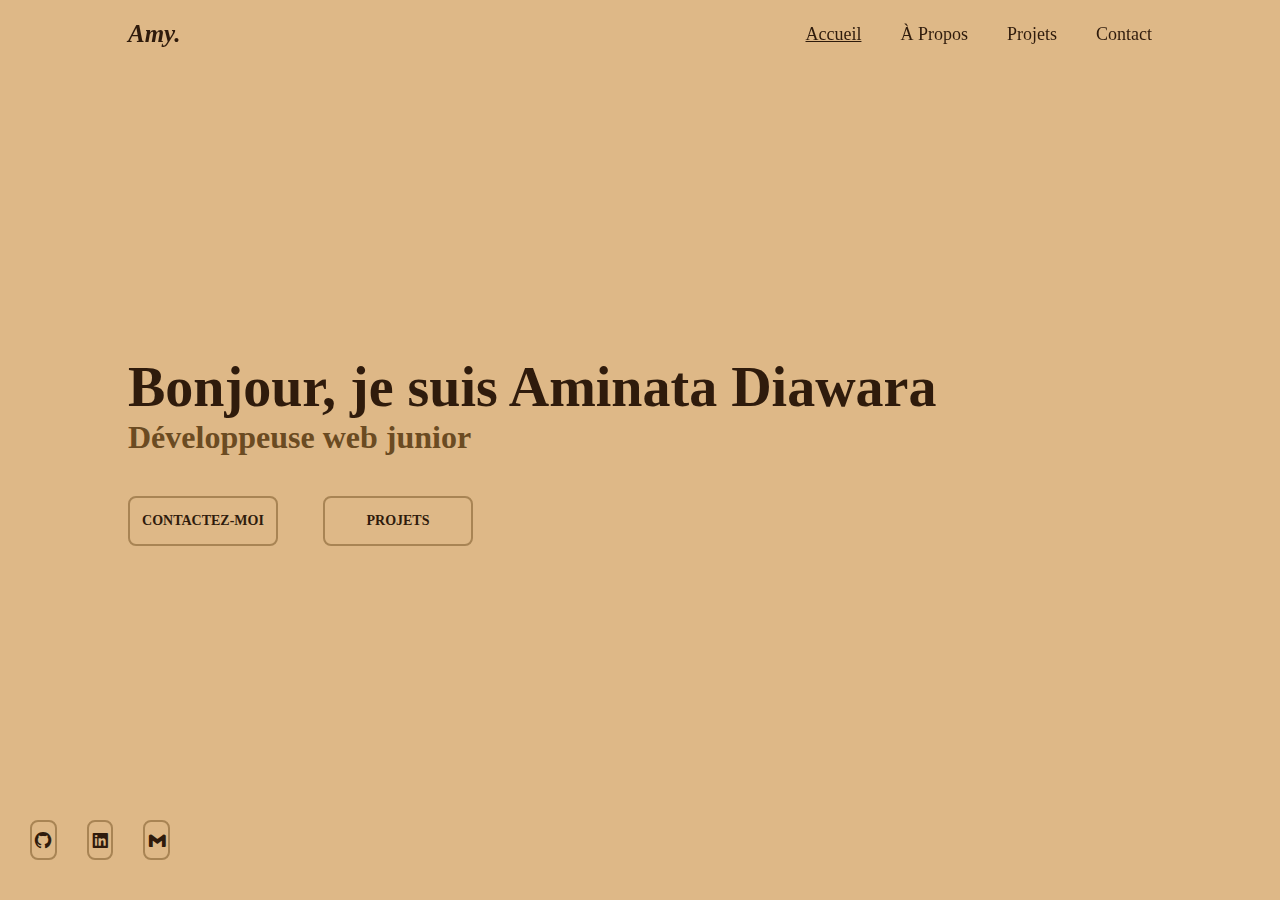
<file: index.html>
<!DOCTYPE html>
<html lang="fr">

<head>
    <meta charset="UTF-8">
    <meta name="viewport" content="width=device-width, initial-scale=1.0">
    <link rel="stylesheet" href="style.css">
    <link href='https://unpkg.com/boxicons@2.1.4/css/boxicons.min.css' rel='stylesheet'>
    <title>Aminata Diawara</title>
</head>

<body>
    <header class="header">
        <a href="#" class="logo">Amy.</a>
        <nav class="navbar">
            <a href="index.html" class="active">Accueil</a>
            <a href="about.html"> À Propos</a>
            <a href="projets.html">Projets</a>
            <a href="contact.html">Contact</a>
        </nav>
    </header>

    <section class="home">
        <div class="home-content">
            <h1 class="home-content">Bonjour, je suis Aminata Diawara
            </h1>
            <h3>Développeuse web junior</h3>
            <p>
               <!--Lorem ipsum dolor sit amet consectetur adipisicing elit.-->
            </p> 
            <div class="btn-box">
                <a href="contact.html">Contactez-moi</a>
                <a href="projets.html">Projets</a>
            </div>
        </div>
    </section>


















    <footer>
        <div class="emoji">
            <a href="https://github.com/ymachi" target="_blank"><i class='bx bxl-github'></i></a>
            <a href="https://www.linkedin.com/in/aminata-diawara-92591b289/" target="_blank"><i
                    class='bx bxl-linkedin-square'></i></a>
            <a href="mailto:amydiawara75@gmail.com" target="_blank"><i class='bx bxl-gmail'></i></a>
        </div>
    </footer>



</body>

</html>
</file>
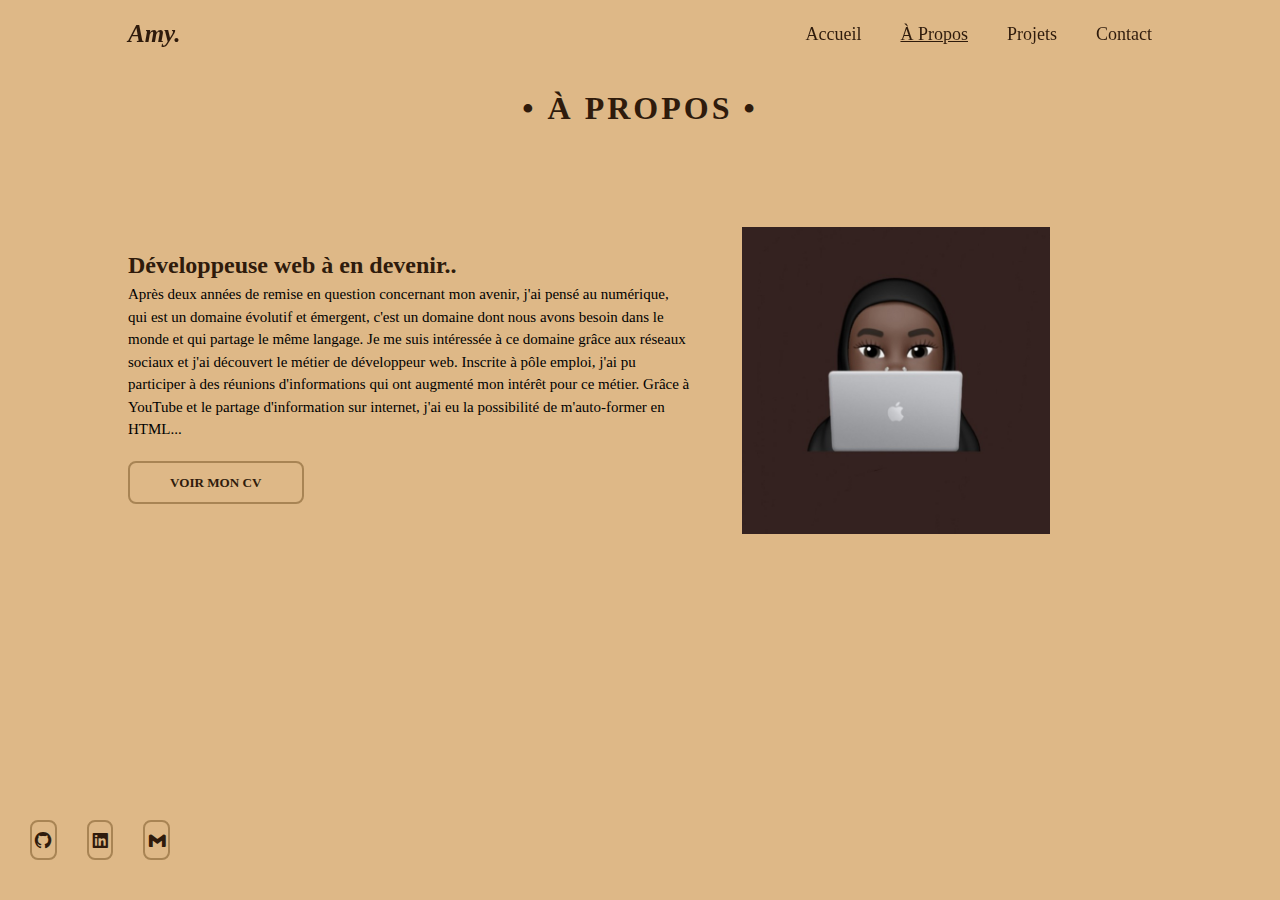
<file: about.html>
<!DOCTYPE html>
<html lang="fr">

<head>
    <meta charset="UTF-8">
    <meta name="viewport" content="width=device-width, initial-scale=1.0">
    <link rel="stylesheet" href="style.css">
    <link href='https://unpkg.com/boxicons@2.1.4/css/boxicons.min.css' rel='stylesheet'>
    <title>Aminata Diawara</title>
</head>

<body>
    <header class="header">
        <a href="index.html" class="logo">Amy.</a>
        <nav class="navbar">
            <a href="index.html">Accueil</a>
            <a href="about.html" class="active">À Propos</a>
            <a href="projets.html">Projets</a>
            <a href="contact.html">Contact</a>
        </nav>
    </header>
    <br>
    <br>
    <br>
    <br>
    <br>
    <h1 class="deux">&bull; À Propos &bull;</h1>
    <div class="section">
        <div class="container">

            <div class="texte">
                <div class="titre">
                </div>
                <div class="content">
                    <h3>Développeuse web à en devenir..</h3>
                    <p>Après deux années de remise en question concernant mon avenir, j'ai pensé au numérique, qui est
                        un domaine évolutif et émergent, c'est un domaine dont nous avons besoin dans le monde et qui
                        partage le même langage.
                        Je me suis intéressée à ce domaine grâce aux réseaux sociaux et j'ai découvert le métier de
                        développeur web. Inscrite à pôle emploi, j'ai pu participer à des réunions d'informations qui
                        ont augmenté mon intérêt pour ce métier. Grâce à YouTube et le partage d'information sur
                        internet, j'ai eu la possibilité de m'auto-former en HTML...
                    </p>
                    <div class="button">
                        <a href="/img/CVAmyDiawara (1).pdf" target="_blank">Voir mon CV</a>
                    </div>
                </div>
            </div>
            <div class="image">
                <img src="img/IMG-8948 (1) (1).jpg" alt="">
            </div>
        </div>
    </div>











    <footer>
        <div class="emoji">
            <a href="https://github.com/ymachi" target="_blank"><i class='bx bxl-github'></i></a>
            <a href="https://www.linkedin.com/in/aminata-diawara-92591b289/" target="_blank"><i
                    class='bx bxl-linkedin-square'></i></a>
            <a href="mailto:amydiawara75@gmail.com" target="_blank"><i class='bx bxl-gmail'></i></a>
        </div>
    </footer>
</body>

</html>
</file>
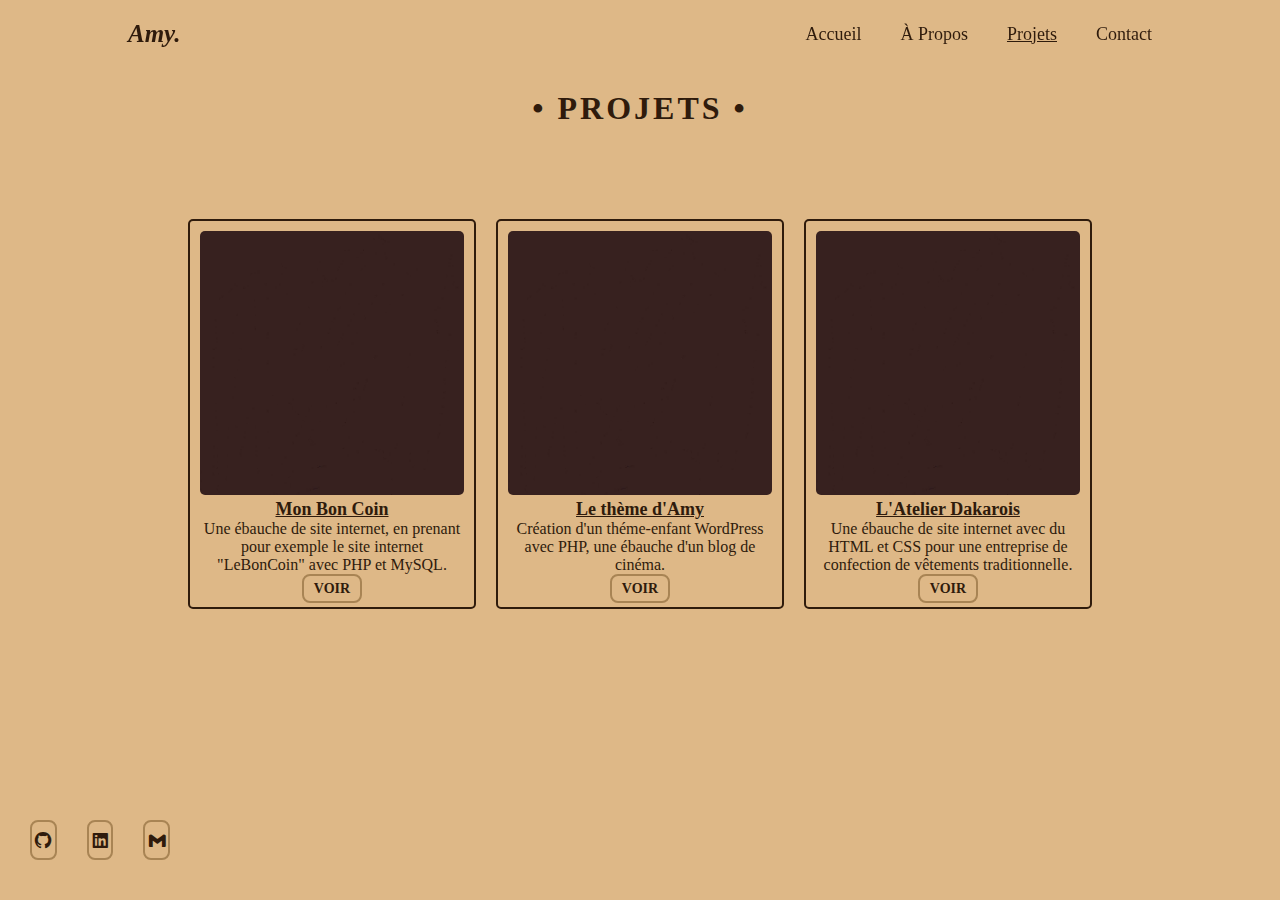
<file: projets.html>
<!DOCTYPE html>
<html lang="fr">

<head>
    <meta charset="UTF-8">
    <meta name="viewport" content="width=device-width, initial-scale=1.0">
    <link rel="stylesheet" href="style.css">
    <link href='https://unpkg.com/boxicons@2.1.4/css/boxicons.min.css' rel='stylesheet'>
    <!--<link href="https://cdn.jsdelivr.net/npm/bootstrap@5.3.2/dist/css/bootstrap.min.css" rel="stylesheet" integrity="sha384-T3c6CoIi6uLrA9TneNEoa7RxnatzjcDSCmG1MXxSR1GAsXEV/Dwwykc2MPK8M2HN" crossorigin="anonymous">-->
</head>
<title>Aminata Diawara</title>
</head>

<body>
    <header class="header">
        <a href="index.html" class="logo">Amy.</a>
        <nav class="navbar">
            <a href="index.html">Accueil</a>
            <a href="about.html">À Propos</a>
            <a href="projets.html" class="active">Projets</a>
            <a href="contact.html">Contact</a>
        </nav>
    </header>

    <br>
    <br>
    <br>
    <br>
    <br>
    <h1 class="cehun">&bull; Projets &bull;</h1>
    <br>
    <br>
    <br>
    <br>
    
    <div class="projet">
        <div class="card" style="width: 18rem;">
            <div class="card-body">
                <img src="/img/unnamed.jpg" class="card-img-top" alt="provisoire">
                <h5 class="card-title">Mon Bon Coin</h5>
                <p class="card-text">Une ébauche de site internet, en prenant pour exemple le site internet "LeBonCoin" avec PHP et MySQL. </p>
                <a href="https://github.com/ymachi/MonBonCoin" target="_blank" class="btn btn-primary">Voir</a>
            </div>
        </div>
        <div class="card" style="width: 18rem;">
            <div class="card-body">
                <img src="/img/unnamed.jpg" class="card-img-top" alt="provisoire">
                <h5 class="card-title">Le thème d'Amy</h5>
                <p class="card-text">Création d'un théme-enfant WordPress avec PHP, une ébauche d'un blog de cinéma.</p>
                <a href="https://unexpiated-vendors.000webhostapp.com/" target="_blank" class="btn btn-primary">Voir</a> 
            </div>
        </div>
        <div class="card" style="width: 18rem;">
            <div class="card-body">
                <img src="/img/unnamed.jpg" class="card-img-top" alt="provisoire">
                <h5 class="card-title">L'Atelier Dakarois</h5>
                <p class="card-text">Une ébauche de site internet avec du HTML et CSS pour une entreprise de confection de vêtements traditionnelle.</p>
                <a href="https://ymachi.github.io/AtelierDakarois/" target="_blank" class="btn btn-primary">Voir</a> 
            </div>
        </div>

    </div>










    <footer>
        <div class="emoji">
            <a href="https://github.com/ymachi" target="_blank"><i class='bx bxl-github'></i></a>
            <a href="https://www.linkedin.com/in/aminata-diawara-92591b289/" target="_blank"><i
                    class='bx bxl-linkedin-square'></i></a>
            <a href="mailto:amydiawara75@gmail.com" target="_blank"><i class='bx bxl-gmail'></i></a>
        </div>
    </footer>

</body>

</html>
</file>
<file: style.css>
* {
    margin: 0;
    padding: 0;
    box-sizing: border-box;
    
    
}

body {
    background: burlywood;
    
}

.header{
    position: fixed; /*maintenir le navigateur fixe même si la page défile*/
    top: 0; /*permet de définir la distance supérieur*/
    left: 0; /*permet de définir la distance du bord gauche*/
    width: 100%;
    padding: 20px 10%;
    display: flex; /*permet d'aligner en horizontale*/
    justify-content: space-between; /*permet d'avoir un espace égal entre des éléments*/
    align-items: center; /*permet d'aligner au centre*/
}

.logo{
    font-size: 25px; /*taille de la police*/
    color: #2f1b0c;
    text-decoration: none;
    font-weight: 600; /*epaisseur du text*/
    font-style: italic;
}

.navbar a{
    font-size: 18px;
    color: #2f1b0c;
    text-decoration: none;
    font-weight: 500;
    margin-left: 35px;
    transition: .3s; /*permet d'animer*/
}

.navbar a:hover,
.navbar a.active{
    text-decoration: underline;
}

.home{
    height: 100vh;
    display: flex;
    align-items: center;
    padding: 0 10%;  
}


.home-content h1{
    font-size: 56px;
    font-weight: 700;
    color: #2f1b0c ;
}

.home-content h3{
    font-size: 32px;
    font-weight: 700;
    color: rgb(107, 75, 34);
}

.home-content p{
    font-size: 16px;
    margin: 20px 0 40px;
    color: #2f1b0c;
}

.home-content .btn-box{
    display: flex;
    justify-content: space-between;
    width: 345px;
    height: 50px;
}

.btn-box a{
    position:relative; /*permet de ne pas affecter la mise en page si nous changeons qlq chose*/
    display: inline-flex;
    justify-content: center; /*pemet de créerun conteneur flexible même pour les élément intérieur*/
    align-items: center;
    width: 150px;
    height: 100%;
    border: 2px solid rgb(168, 132, 84);
    border-radius: 8px;
    font-size:  0.875em;
    color: #2f1b0c;
    text-decoration: none;
    font-weight: bold;
    text-transform: uppercase;
    overflow: hidden; /*pourmasquer les éléments qui débordent */
    transition: .5s;
}

.btn-box a:nth-child(2){
    background: transparent;
    color: #2f1b0c;
}
.btn-box a:nth-child(2):hover{
    color: #2f1b0c;
}

.btn-box a:nth-child(2)::before{
    background: rgb(168, 132, 84);
}
.btn-box a::before{ /*pour inséré du contenu suppléméntaire, permet d'ajouter qql chose a un élément sans à avoir modifier */
    content: ''; /*pour utiliser le ::before et ::after*/
    position: absolute; /*permet de rendre indépendant un élément*/
    top: 0;
    left: 0;
    width: 0;
    height: 100%;
    background:rgb(168, 132, 84);
    z-index: -1;
    transition: .5s;
}

.btn-box a:hover::before{
    width: 100%;
}

.emoji{
    position: absolute;
    bottom: 40px;
    width: 170px;
    display: flex;
    justify-content: space-between;

}

.emoji a{
    position: relative;
    display: inline-flex;
    justify-content: center;
    align-items: center;
    width: 40px;
    height: 40px;
    background: transparent;
    border: 2px solid rgb(168, 132, 84);
    border-radius: 8px;
    font-size: 20px;
    color: #2f1b0c;
    text-decoration: none;
    z-index: 1;
    overflow: hidden;
    margin-left: 30px;
}

.emoji a:hover{
    color:#2f1b0c;
}

.emoji a::before{
    content: '';
    position: absolute;
    top: 0;
    left: 0;
    width: 0;
    height: 100%;
    background: rgb(168, 132, 84);
    z-index: -1;
    transition: .5s;
}

.emoji a:hover::before{
    width: 100%;
}


@media screen and (max-width: 768px) {
  .header {
    flex-direction: column;
    padding: 20px 5%;
  }
  
  .navbar a {
    margin-left: 0;
    margin-top: 10px;
  }
}

/*CONTACT Pris sur codePen*/

button {
  overflow: visible;
}

button, select {
  text-transform: none;
}

button, input, select, textarea {
  color: #2f1b0c;
  font: inherit;
  margin: 0;
}

input {
  line-height: normal;
}

textarea {
  overflow: auto;
}

#container {
  border: solid 3px #2f1b0c;
  max-width: 768px;
  margin: 60px auto;
  position: relative;
}

form {
  padding: 37.5px;
  margin: 50px 0;
}

.cehun{
  color: #2f1b0c;
  font-size: 32px;
  font-weight: 700;
  letter-spacing: 3px;
  text-align: center;
  text-transform: uppercase;
} 

/* {
  border-bottom: solid 2px #2f1b0c;
  margin: -0.512em auto;
  width: 80px;
} */

.icon_wrapper {
  margin: 50px auto 0;
  width: 100%;
}

.icon {
  display: block;
  fill: #474544;
  height: 50px;
  margin: 0 auto;
  width: 50px;
}

.email {
	float: right;
	width: 45%;
}

input[type='text'], [type='email'], select, textarea {
	background: none;
  border: none;
	border-bottom: solid 2px #2f1b0c;
	color: #2f1b0c;
	font-size: 1.000em;
  font-weight: 400;
  letter-spacing: 1px;
	margin: 0em 0 1.875em 0;
	padding: 0 0 0.875em 0;
  text-transform: uppercase;
	width: 100%;
	-webkit-box-sizing: border-box;
	-moz-box-sizing: border-box;
	-ms-box-sizing: border-box;
	-o-box-sizing: border-box;
	box-sizing: border-box;
	-webkit-transition: all 0.3s;
	-moz-transition: all 0.3s;
	-ms-transition: all 0.3s;
	-o-transition: all 0.3s;
	transition: all 0.3s;
}

input[type='text']:focus, [type='email']:focus, textarea:focus {
	outline: none;
	padding: 0 0 0.875em 0;
}

.message {
	float: none;
}

.name {
	float: left;
	width: 45%;
}

select {
  background: url('https://cdn4.iconfinder.com/data/icons/ionicons/512/icon-ios7-arrow-down-32.png') no-repeat right;
  outline: none;
  -moz-appearance: none;
  -webkit-appearance: none;
}

select::-ms-expand {
  display: none;
}

.subject {
  width: 100%;
}

.telephone {
  width: 100%;
}

textarea {
	line-height: 150%;
	height: 150px;
	resize: none;
  width: 100%;
}

::-webkit-input-placeholder {
	color: #2f1b0c;
}

:-moz-placeholder { 
	color: #2f1b0c;
	opacity: 1;
}

::-moz-placeholder {
	color: #2f1b0c;
	opacity: 1;
}

:-ms-input-placeholder {
	color: #2f1b0c;
}


#form_button {
  background: none;
  border: solid 2px rgb(168, 132, 84);
  border-radius: 8px;
  color: #2f1b0c;
  cursor: pointer;
  display: inline-block;
  font-size: 0.875em;
  font-weight: bold;
  outline: none;
  padding: 20px 35px;
  text-transform: uppercase;
  -webkit-transition: all 0.3s;
	-moz-transition: all 0.3s;
	-ms-transition: all 0.3s;
	-o-transition: all 0.3s;
	transition: all 0.3s;
}

#form_button:hover {
  background: rgb(168, 132, 84);
  color:#2f1b0c;
} 



@media screen and (max-width: 768px) {
  #container {
    margin: 20px auto;
    width: 95%;
  }
}

@media screen and (max-width: 480px) {
  h1 {
    font-size: 26px;
  }
  
  .underline {
    width: 68px;
  }
  
  #form_button {
    padding: 15px 25px;
  }
}

@media screen and (max-width: 420px) {
  h1 {
    font-size: 18px;
  }
  
  .icon {
    height: 35px;
    width: 35px;
  }
  
  .underline {
    width: 53px;
  }
  
  input[type='text'], [type='email'], select, textarea {
    font-size: 0.875em;
  }
}



/* A PROPOS */

.deux{
  color: #2f1b0c;
  font-size: 32px;
  font-weight: 700;
  letter-spacing: 3px;
  text-align: center;
  text-transform: uppercase;
}
.section{
  width: 100%;
  min-width: 100vh;
}

.container{
  width: 80%;
  display: block;
  margin: auto;
  padding-top: 100px;
}

.texte{
  float: left;
  width: 55%;
}

.image{
  float: right;
  width: 40%;
}
.image img{
  width: 75%;
  height: auto;
}
.texte .content h3{
  margin-top: 20px;
  color:#2f1b0c; 
  font-size: x-large;
}

.texte .content{
  margin-top: 10px;
  font-size: 15px;
  line-height: 1.5;
}

.texte .content .button{
  margin-top: 30px;
}
.texte .content .button a{
  background-color: transparent;
  padding: 12px 40px;
  text-decoration: none;
  color:#2f1b0c;
  font-weight: bold;
  font-size:  0.875em;
  border: 2px solid rgb(168, 132, 84);
  text-transform: uppercase;
  border-radius: 8px;
}

.texte .content .button a:hover{
    background-color: rgb(168, 132, 84);
}

/*@media screen and (max-width: 768px) {
  .section {
    min-width: auto;
  }
  
  .container {
    width: 90%;
    padding-top: 50px;
  }
  
  .texte,
  .image {
    float: none;
    width: 100%;
  }
  
  .texte .content {
    font-size: 14px;
  }
  
  .texte .button a {
    padding: 10px 30px;
  }
} */
@media screen and (max-width: 760px){

  
  .container{
  width: 80%;
  display: block;
  margin: auto;
  padding-top: 50px;
  }
  .texte{
    float: none;
    width: 100%;
    display: block;
    margin: auto;
    text-align: center;
    color: #2f1b0c;
  }
  .image{
    float: none;
    width: 100%;
    display: block;
    margin: auto;
  }
  .image img{
    width: 60%;
    height: auto;
    display: block;
    margin: auto;

  }

  .texte  .content h3{
    text-align: center;
    font-size: 19px;

  }  

  .texte .button{
    text-align: center;
    padding-bottom: 7%;
  }

  .texte .button a{
    padding: 9px 30px;
  }
    
} 

/*Projets*/

.projet {
  display: flex;
  align-items: center;
  justify-content: center;
  margin: 10px;
}

.card {
  border: 2px solid #2f1b0c;
  border-radius: 5px;
  padding: 10px;
  margin-bottom: 20px;
  display: flex;
  justify-content: center;
  align-items: center;
  text-align: center;
  margin: 10px;
}

.card-img-top {
  width: 100%;
  height: auto;
  border-radius: 5px;
}

.card-title {
  font-size: 18px;
  font-weight: bold;
  color: #2f1b0c;
  text-decoration: underline;
}

.card-text {
  font-size: 16px;
  color: #2f1b0c;
  padding-bottom: 2%;
}

.btn-primary {
  background-color: transparent;
  color: #2f1b0c;
  padding: 5px 10px;
  text-decoration: none;
  color: #2f1b0c;
  font-weight: bold;
  font-size: 0.875em;
  border: 2px solid rgb(168, 132, 84);
  text-transform: uppercase;
  border-radius: 8px;
}

.btn-primary:hover {
  background-color: rgb(168, 132, 84);
}

@media (max-width: 768px) {
  .projet {
    flex-direction: column;
  }



}
</file>
